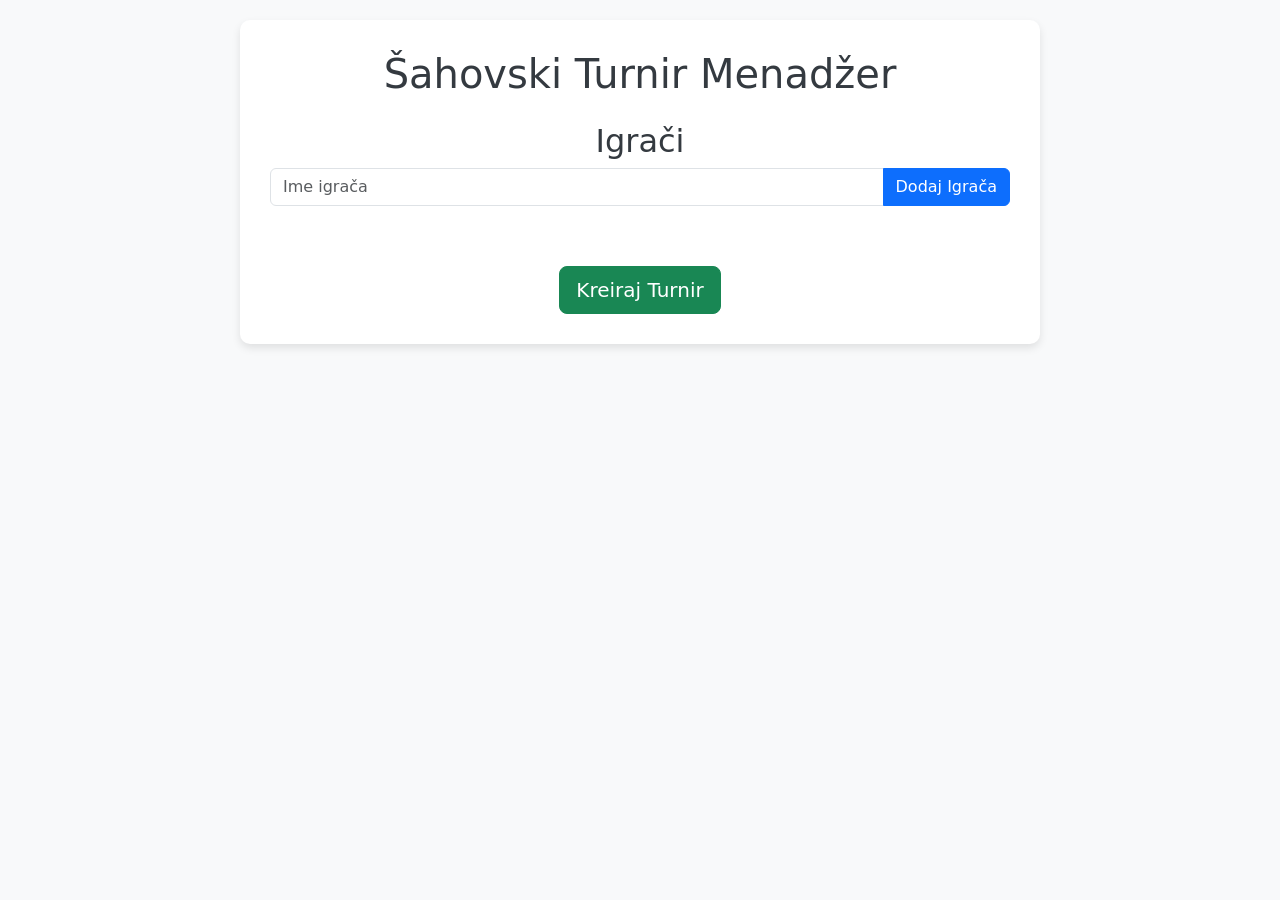
<file: index.html>
<!DOCTYPE html>
<html lang="hr">
<head>
    <meta charset="UTF-8">
    <meta name="viewport" content="width=device-width, initial-scale=1.0">
    <title>Šahovski Turnir Menadžer</title>
    <link href="https://cdn.jsdelivr.net/npm/bootstrap@5.3.0-beta1/dist/css/bootstrap.min.css" rel="stylesheet">
    <style>
        body {
            padding: 20px;
            background-color: #f8f9fa;
        }
        h1, h2 {
            text-align: center;
            color: #343a40;
        }
        .container {
            max-width: 800px;
            background-color: #ffffff;
            padding: 30px;
            border-radius: 10px;
            box-shadow: 0 4px 8px rgba(0,0,0,0.1);
        }
        #players-section .input-group {
            margin-bottom: 1rem;
        }
        #player-list .list-group-item {
            margin-bottom: 5px;
        }
        .btn-lg {
            margin-top: 20px;
        }
        #tournament-section {
            display: none;
            margin-top: 30px;
        }
        #standings table {
            margin-top: 20px;
        }
        #pairings-list .list-group-item {
            display: flex;
            justify-content: space-between;
            align-items: center;
            flex-wrap: wrap;
        }
        #pairings-list .form-select {
            width: 150px;
        }
        @media (max-width: 576px) {
            #pairings-list .list-group-item {
                flex-direction: column;
                align-items: flex-start;
            }
            #pairings-list .form-select {
                width: 100%;
                margin-top: 10px;
            }
        }
    </style>
</head>
<body>
    <div class="container">
        <h1 class="mb-4">Šahovski Turnir Menadžer</h1>

        <div id="players-section">
            <h2>Igrači</h2>
            <div class="input-group">
                <input type="text" id="player-name" class="form-control" placeholder="Ime igrača" onkeyup="if(event.keyCode===13)addPlayer()">
                <button class="btn btn-primary" onclick="addPlayer()">Dodaj Igrača</button>
            </div>
            <ul id="player-list" class="list-group"></ul>
        </div>

        <div class="text-center mt-4">
            <button class="btn btn-success btn-lg" onclick="createTournament()">Kreiraj Turnir</button>
        </div>

        <div id="tournament-section">
            <div id="pairings">
                <h2 class="mb-3">Parovi</h2>
                <div id="pairings-list"></div>
            </div>

            <div id="standings" class="mt-5">
                <h2 class="mb-3">Poredak</h2>
                <table class="table table-striped table-hover">
                    <thead class="table-dark">
                        <tr>
                            <th>Rank</th>
                            <th>Ime</th>
                            <th>Bodovi</th>
                        </tr>
                    </thead>
                    <tbody id="standings-body">
                    </tbody>
                </table>
            </div>
        </div>
    </div>

    <script>
        let players = [];
        let tournament = null;

        function addPlayer() {
            const playerNameInput = document.getElementById('player-name');
            const playerName = playerNameInput.value.trim();
            if (playerName && !players.find(p => p.name.toLowerCase() === playerName.toLowerCase())) {
                players.push({ name: playerName, score: 0 });
                renderPlayers();
                playerNameInput.value = '';
            } else if (!playerName) {
                alert('Ime igrača ne može biti prazno.');
            } else {
                alert('Igrač s tim imenom već postoji.');
            }
            playerNameInput.focus();
        }

        function removePlayer(index) {
            players.splice(index, 1);
            renderPlayers();
        }

        function renderPlayers() {
            const playerList = document.getElementById('player-list');
            playerList.innerHTML = '';
            players.forEach((player, index) => {
                const li = document.createElement('li');
                li.className = 'list-group-item d-flex justify-content-between align-items-center';
                li.textContent = player.name;
                const removeButton = document.createElement('button');
                removeButton.className = 'btn btn-danger btn-sm';
                removeButton.textContent = 'Ukloni';
                removeButton.onclick = () => removePlayer(index);
                li.appendChild(removeButton);
                playerList.appendChild(li);
            });
        }

        function createTournament() {
            if (players.length < 2) {
                alert('Potrebna su najmanje 2 igrača za kreiranje turnira.');
                return;
            }
            document.getElementById('players-section').style.display = 'none';
            document.querySelector('.btn-lg').style.display = 'none';
            document.getElementById('tournament-section').style.display = 'block';

            generatePairings();
            renderPairings();
            updateStandings();
        }

        function generatePairings() {
            const playerNames = players.map(p => p.name);
            tournament = {
                players: playerNames,
                rounds: [],
                results: {}
            };

            const numPlayers = playerNames.length;
            let tempPlayers = [...playerNames];

            if (numPlayers % 2 !== 0) {
                tempPlayers.push("BYE");
            }

            const numRounds = tempPlayers.length - 1;

            for (let round = 0; round < numRounds; round++) {
                const currentRound = [];
                for (let i = 0; i < tempPlayers.length / 2; i++) {
                    const player1 = tempPlayers[i];
                    const player2 = tempPlayers[tempPlayers.length - 1 - i];
                    if (player1 !== "BYE" && player2 !== "BYE") {
                        currentRound.push([player1, player2]);
                    }
                }
                tournament.rounds.push(currentRound);

                // Rotate players
                const lastPlayer = tempPlayers.pop();
                tempPlayers.splice(1, 0, lastPlayer);
            }
        }

        function renderPairings() {
            const pairingsList = document.getElementById('pairings-list');
            pairingsList.innerHTML = '';
            tournament.rounds.forEach((round, roundIndex) => {
                const roundDiv = document.createElement('div');
                roundDiv.innerHTML = `<h3 class="h5">Kolo ${roundIndex + 1}</h3>`;
                const roundList = document.createElement('ul');
                roundList.className = 'list-group mb-4';

                round.forEach((pair, pairIndex) => {
                    const li = document.createElement('li');
                    li.className = 'list-group-item';
                    const pairText = `${pair[0]} vs ${pair[1]}`;
                    const resultKey = `${pair[0]}-${pair[1]}`;

                    const resultSelect = `
                        <select class="form-select" onchange="recordResult('${resultKey}', this.value)">
                            <option value="">Unesi rezultat</option>
                            <option value="1-0" ${tournament.results[resultKey] === '1-0' ? 'selected' : ''}>1-0 (Pobjeda ${pair[0]})</option>
                            <option value="0-1" ${tournament.results[resultKey] === '0-1' ? 'selected' : ''}>0-1 (Pobjeda ${pair[1]})</option>
                            <option value="0.5-0.5" ${tournament.results[resultKey] === '0.5-0.5' ? 'selected' : ''}>½-½ (Remi)</option>
                        </select>
                    `;

                    li.innerHTML = `<span>${pairText}</span> ${resultSelect}`;
                    roundList.appendChild(li);
                });

                roundDiv.appendChild(roundList);
                pairingsList.appendChild(roundDiv);
            });
        }

        function recordResult(resultKey, result) {
            tournament.results[resultKey] = result;
            updateStandings();
        }

        function updateStandings() {
            const standings = {};
            players.forEach(p => {
                standings[p.name] = 0;
            });

            for (const resultKey in tournament.results) {
                const [player1, player2] = resultKey.split('-');
                const result = tournament.results[resultKey];
                if (result === '1-0') {
                    standings[player1] += 1;
                } else if (result === '0-1') {
                    standings[player2] += 1;
                } else if (result === '0.5-0.5') {
                    standings[player1] += 0.5;
                    standings[player2] += 0.5;
                }
            }

            const sortedPlayers = Object.keys(standings).sort((a, b) => standings[b] - standings[a]);

            const standingsBody = document.getElementById('standings-body');
            standingsBody.innerHTML = '';
            sortedPlayers.forEach((playerName, index) => {
                const row = document.createElement('tr');
                row.innerHTML = `
                    <td>${index + 1}</td>
                    <td>${playerName}</td>
                    <td>${standings[playerName]}</td>
                `;
                standingsBody.appendChild(row);
            });
        }

        // Initial render
        renderPlayers();

    </script>
    <script src="https://cdn.jsdelivr.net/npm/bootstrap@5.3.0-beta1/dist/js/bootstrap.bundle.min.js"></script>
</body>
</html>
</file>
